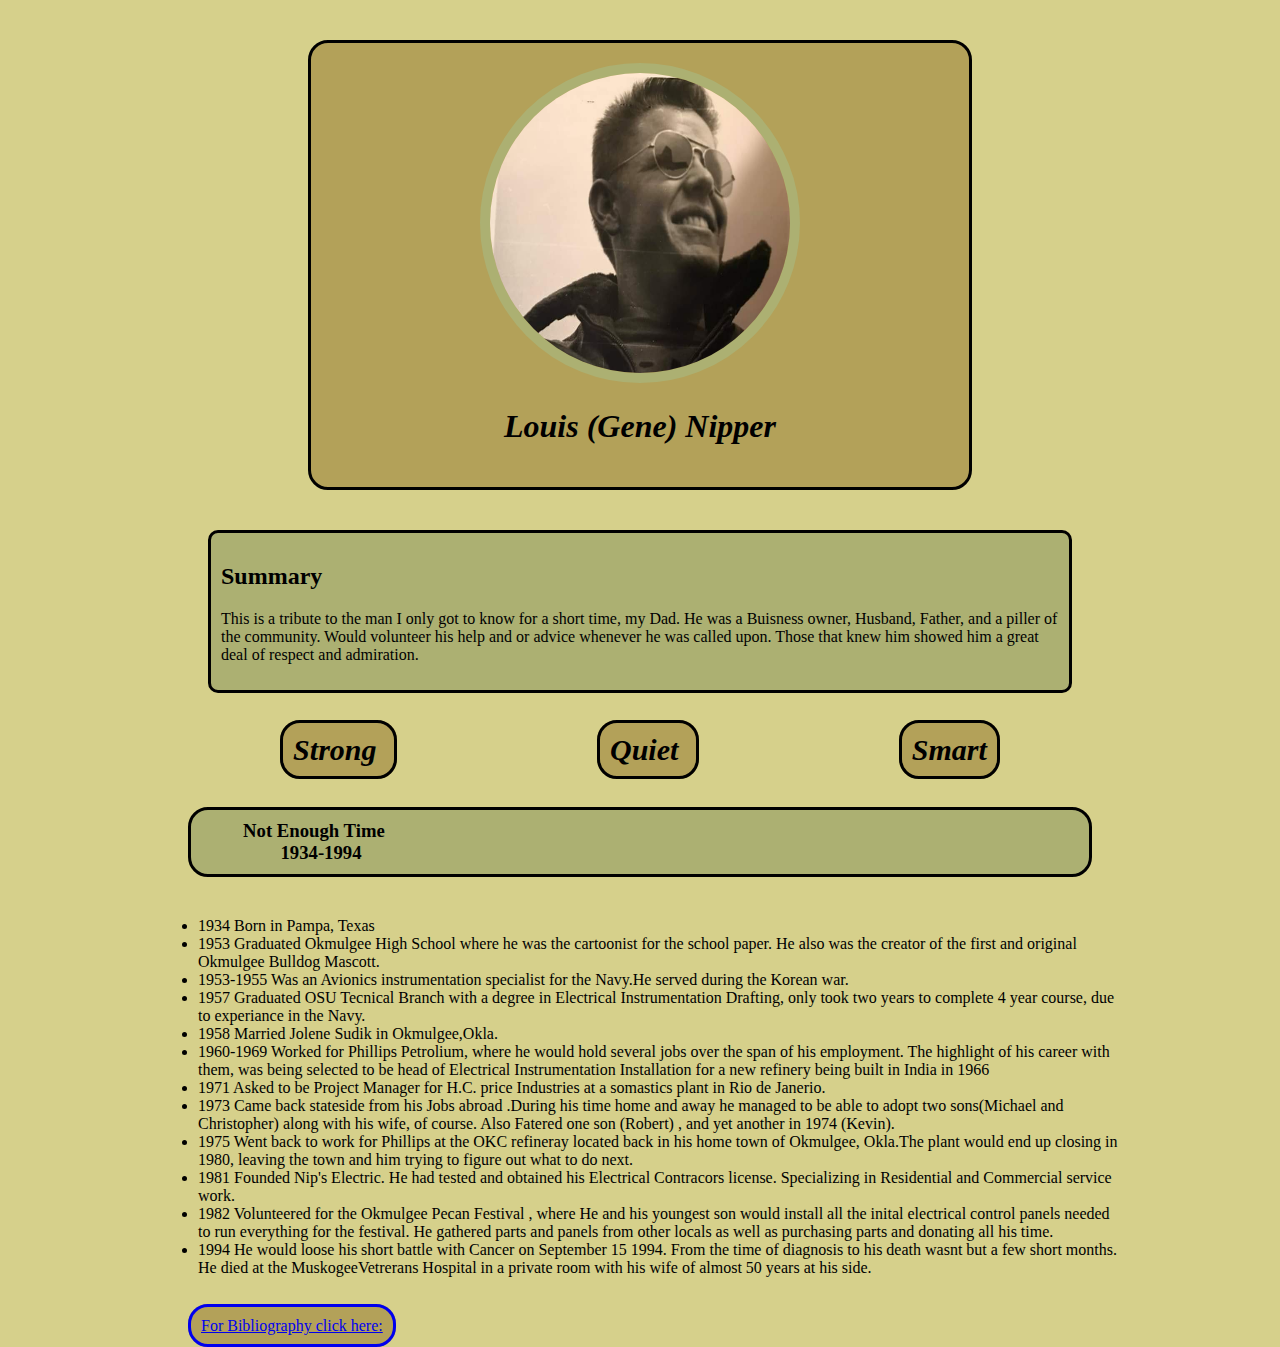
<file: index.html>
<!DOCTYPE html>
<html>
<head>
   
  	<meta charset="utf-8">
	<title>Tribute</title>
<link rel="stylesheet" type="text/css" href="style.css">
</head>
<body>

 <div id="main">
	 <img src="Dad leather jackettjpg.jpg">
   
   <h1>Louis (Gene) Nipper</h1>
 </div>
   
   <div id="summary">
    <h2>Summary</h2>
    
        <p>This is a tribute to the man I only got to know for a short time, my Dad. He was a Buisness owner, Husband, Father, and a piller of the community. Would volunteer his help and or advice whenever he was called upon. Those that knew him showed him a great deal of respect and admiration.</p> 
 </div>

  <div id="inline">


      <p><span> Strong </span><span> Quiet </span><span> Smart </span></p>

 </div>

  <div id= timeline>

   <h3>&nbsp; &nbsp; &nbsp; &nbsp; &nbsp;Not Enough Time &nbsp; &nbsp; &nbsp; &nbsp; &nbsp;  &nbsp;  &nbsp;  &nbsp;  &nbsp;&nbsp;  &nbsp; &nbsp; &nbsp; &nbsp; &nbsp; &nbsp; &nbsp; &nbsp;  &nbsp;  &nbsp;   
    &nbsp;  &nbsp;  &nbsp; &nbsp; &nbsp; &nbsp; &nbsp; 
     &nbsp;  &nbsp;  &nbsp;  &nbsp;  &nbsp;  &nbsp; &nbsp; 
     &nbsp; &nbsp; &nbsp; &nbsp; &nbsp;  &nbsp; &nbsp; 
   &nbsp;  &nbsp;  &nbsp;  &nbsp;  &nbsp;  &nbsp; &nbsp; 
   &nbsp; &nbsp; &nbsp; &nbsp;  &nbsp; &nbsp; &nbsp;  &nbsp;
   &nbsp; &nbsp; &nbsp; &nbsp; &nbsp; &nbsp; &nbsp; &nbsp;
   &nbsp;  &nbsp; &nbsp; &nbsp; &nbsp; &nbsp;  &nbsp; &nbsp; &nbsp; &nbsp;&nbsp;  &nbsp; &nbsp; &nbsp; &nbsp; &nbsp; &nbsp;&nbsp;  &nbsp; &nbsp;  1934-1994</h3>

    <ul>

     <li>1934        Born in Pampa, Texas</li>

     
     <li>1953      Graduated Okmulgee High School where he was the 
                   cartoonist for the school paper. He also was the creator of the first and original Okmulgee Bulldog Mascott.</li>
   
     
     <li>1953-1955 Was an Avionics instrumentation specialist for the 
                   Navy.He served during the Korean war. </li>

     
     <li>1957      Graduated OSU Tecnical Branch with a degree in 
                   Electrical Instrumentation Drafting, only took two years to complete 4 year course, due to experiance in the Navy.</li>

     
     <li>1958      Married Jolene Sudik in Okmulgee,Okla. </li>

    
     <li>1960-1969 Worked for Phillips Petrolium, where he would hold 
                   several jobs over the span of his employment. The highlight of his career with them, was being selected to be head of Electrical Instrumentation Installation for a new refinery being built in India in 1966</li> 

     
     <li>1971      Asked to be Project Manager for H.C. price Industries at a
                   somastics plant in Rio de Janerio.</li>  
       
    
     <li>1973      Came back stateside from his Jobs abroad .During his time home and away
                   he managed to be able to adopt two sons(Michael and Christopher) along with his wife, of course. Also Fatered one son (Robert) , and yet another in 1974 (Kevin). </li> 

    
     <li>1975      Went back to work for Phillips at the OKC refineray located back in his 
                   home town of Okmulgee, Okla.The plant would end up closing in 1980, leaving the town and him trying to figure out what to do next.</li>

    
     <li>1981      Founded Nip's Electric. He had tested and obtained his Electrical 
                   Contracors license. Specializing in Residential and Commercial service work.</li>

    
     <li>1982      Volunteered for the Okmulgee Pecan Festival , where He and his youngest
                   son would install all the inital electrical control panels needed to run everything for the festival. He gathered parts and panels from other locals as well as purchasing parts and donating all his time.</li>

    
     <li>1994      He would loose his short battle with Cancer on September 15 1994. From 
                   the time of diagnosis to his death wasnt but a few short months. He died at the MuskogeeVetrerans Hospital in a private room with his wife of almost 50 years at his side. </li>         
   
</ul>
</div>
  <div> 
   <a href="Bibliography.html"> For Bibliography click here:

   </a>

  </div>
</file>
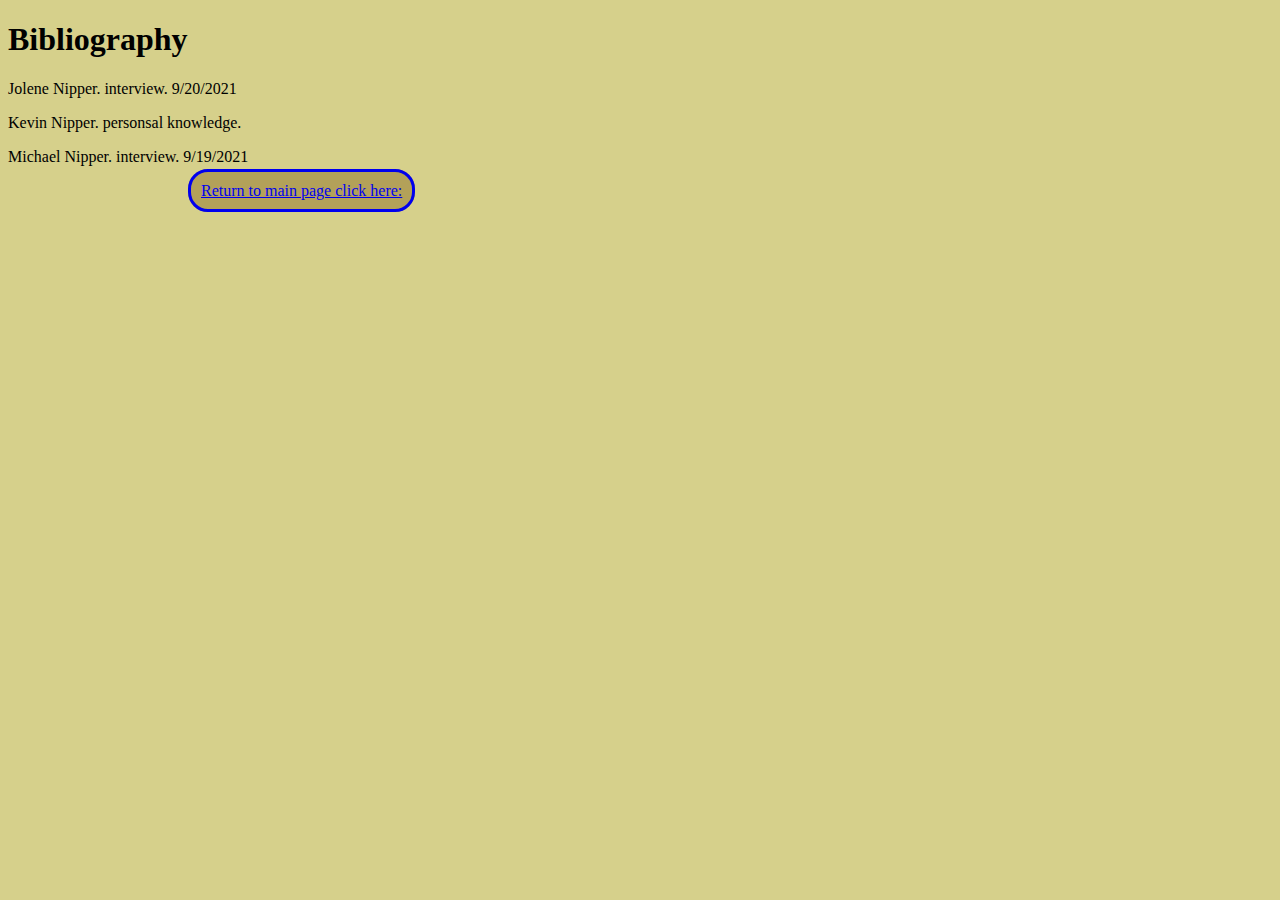
<file: Bibliography.html>
<!DOCTYPE html>
  
  <head>

   <meta charset="utf-8">

    <title>Bibliography</title>

 <link rel="stylesheet" type="text/css" href="style.css">

  </head>
 
   <body>
	
	<div>

		<h1> Bibliography</h1>

	</div>

	<div id="sources">
		
     <p>Jolene Nipper. interview. 9/20/2021</p>

	   <p>Kevin Nipper. personsal knowledge.</p>

	   <p>Michael Nipper. interview. 9/19/2021</p>

   </div>

     <div>

         <a href="index.html"> Return to main page click here:</a>

      </div>
      </body>
</file>
<file: style.css>
#main{

 background-color:  #b3a159;
 text-align: center;
 margin:  40px;
 padding: 20px;
 border-style: solid;
 border-radius: 20px;
 margin-left: 300px;
 margin-right: 300px;
 font-style: italic;
 margin-bottom: 40px;

}

body{

  background-color: #d6d08b;
}

#summary{ 
        
    background-color:#acb072; 
    padding: 10px;
    border-style: solid;
    border-radius: 10px;
    margin-right: 200px;
    margin-left: 200px;
    margin-bottom: 40px ;

 }

 img{

    width: 300px;
    height: 300px;
 	  border-radius: 50%;
    background-size: cover;
    background-position: center;
    border: solid 10px #acb072;

}

 #inline{
 
  text-align: center;

 }

 span{

    border-style: ;
    margin: 100px;
    font-style: italic;
    font-size: 30px;
    font-weight: bolder;
    background-color: #b3a159;
    border-radius: 20px;
    border-style: solid;
    padding: 10px;
}

 h3{

    margin: 40px;
    margin-right: 180px;
    margin-left: 180px ;
 }

  ul{

    margin-top: 10px all;
    margin: 40px;
    margin-left: 150px ; 
    margin-right: 150px;
  }

  h3{

    padding: 10px;
    border-style: solid;
    border-radius: 20px;
    background-color: #acb072;

 }
 
a{

   margin-left: 180px;   font-family: Times New Roman;
   background-color:  #b3a159;
   border-style: solid;
   background-size: cover;
   background-position: center;
   padding: 10px;
   border-radius: 20px;
   margin-top: 40px;
}
</file>
